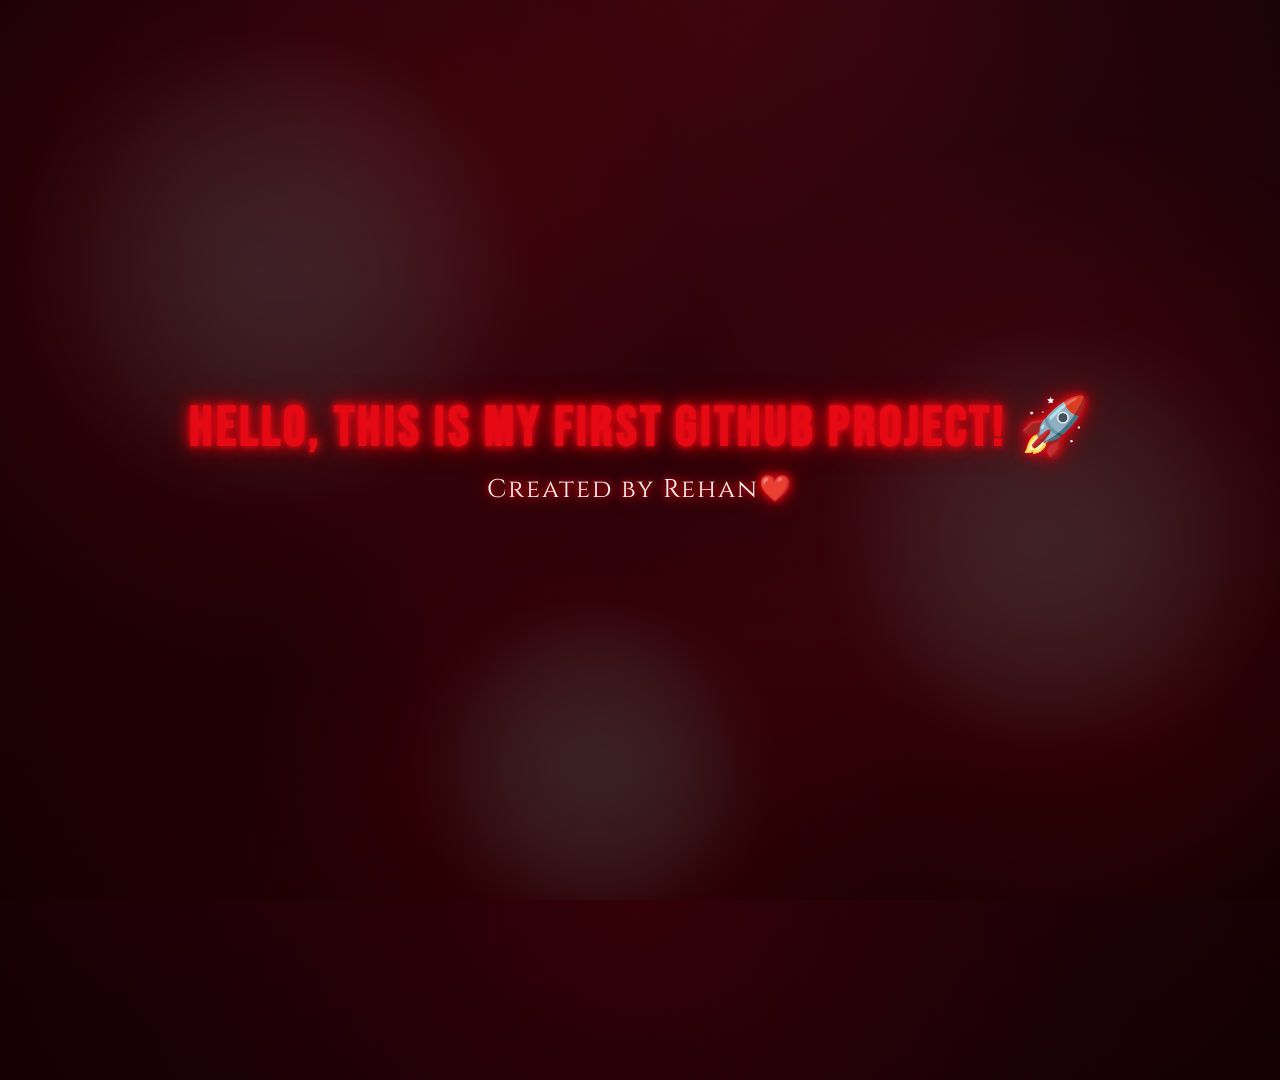
<file: index.html>
<!DOCTYPE html>
<html lang="en">
<head>
    <meta charset="UTF-8">
    <meta name="viewport" content="width=device-width, initial-scale=1.0">
    <title>My First Website</title>
    <link rel="stylesheet" href="style.css">
</head>
<body>
    <h1>Hello, this is my first GitHub project! 🚀</h1>
    <p>Created by Rehan❤️</p>
</body>
</html>
</file>
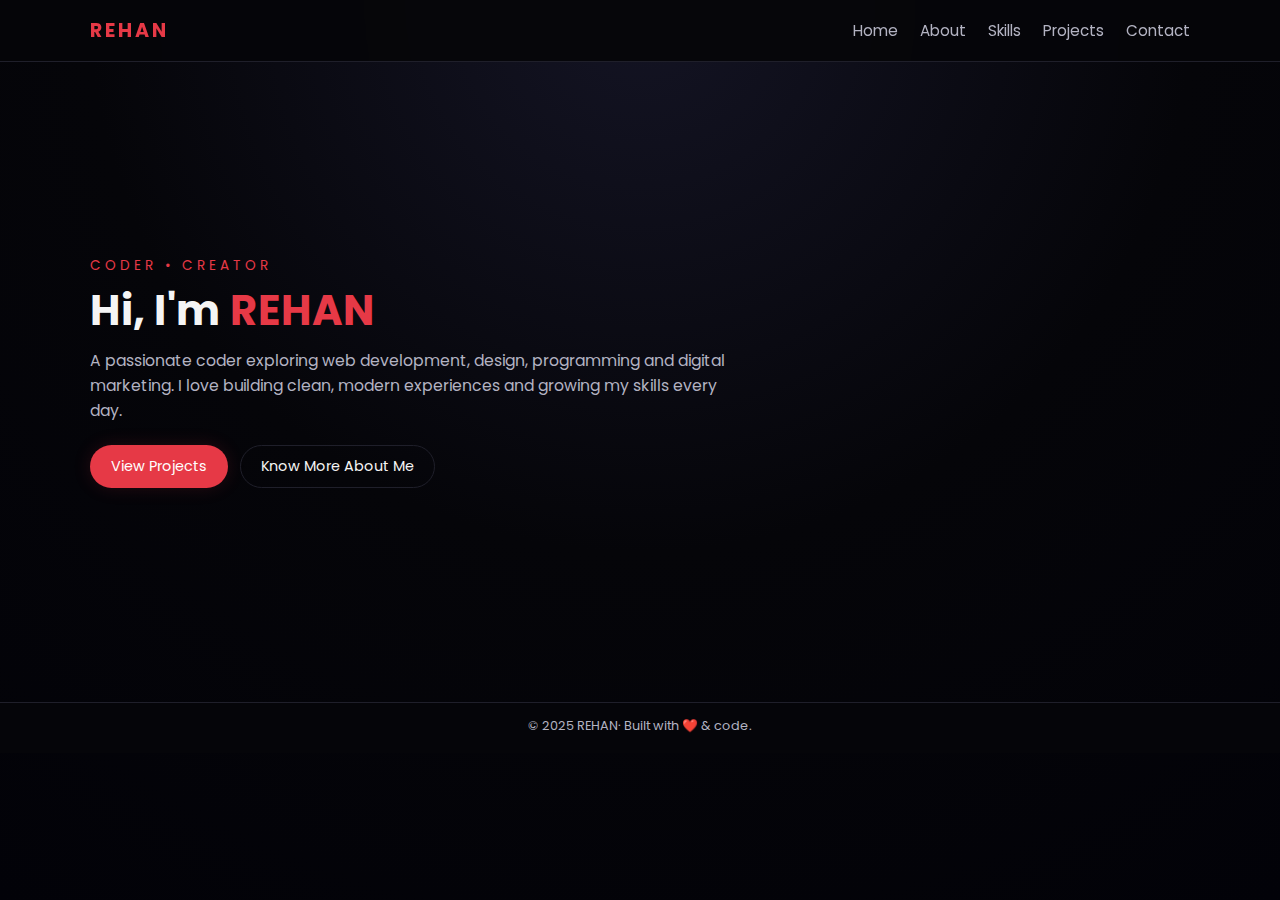
<file: Portfolio/index.html>
<!DOCTYPE html>
<html lang="en">
<head>
    <meta charset="UTF-8">
    <meta name="viewport" content="width=device-width, initial-scale=1.0">
    <title>REHAn | Home</title>
    <link rel="stylesheet" href="style.css">
</head>
<body>
    <header class="navbar">
        <div class="logo">REHAN</div>
        <nav>
            <a href="index.html">Home</a>
            <a href="about.html">About</a>
            <a href="skills.html">Skills</a>
            <a href="projects.html">Projects</a>
            <a href="contact.html">Contact</a>
        </nav>
    </header>

    <main>
        <!-- Hero Section -->
        <section class="hero">
            <div class="hero-text">
                <p class="tag">CODER • CREATOR</p>
                <h1>Hi, I'm <span class="accent">REHAN</span></h1>
                <p class="subtitle">
                    A passionate coder exploring web development, design, programming and digital marketing.
                    I love building clean, modern experiences and growing my skills every day.
                </p>
                <div class="hero-buttons">
                    <a href="projects.html" class="btn primary">View Projects</a>
                    <a href="about.html" class="btn secondary">Know More About Me</a>
                </div>
            </div>
        </section>
    </main>

    <footer class="footer">
        <p>© 2025 REHAN· Built with ❤️ & code.</p>
    </footer>
</body>
</html>
</file>
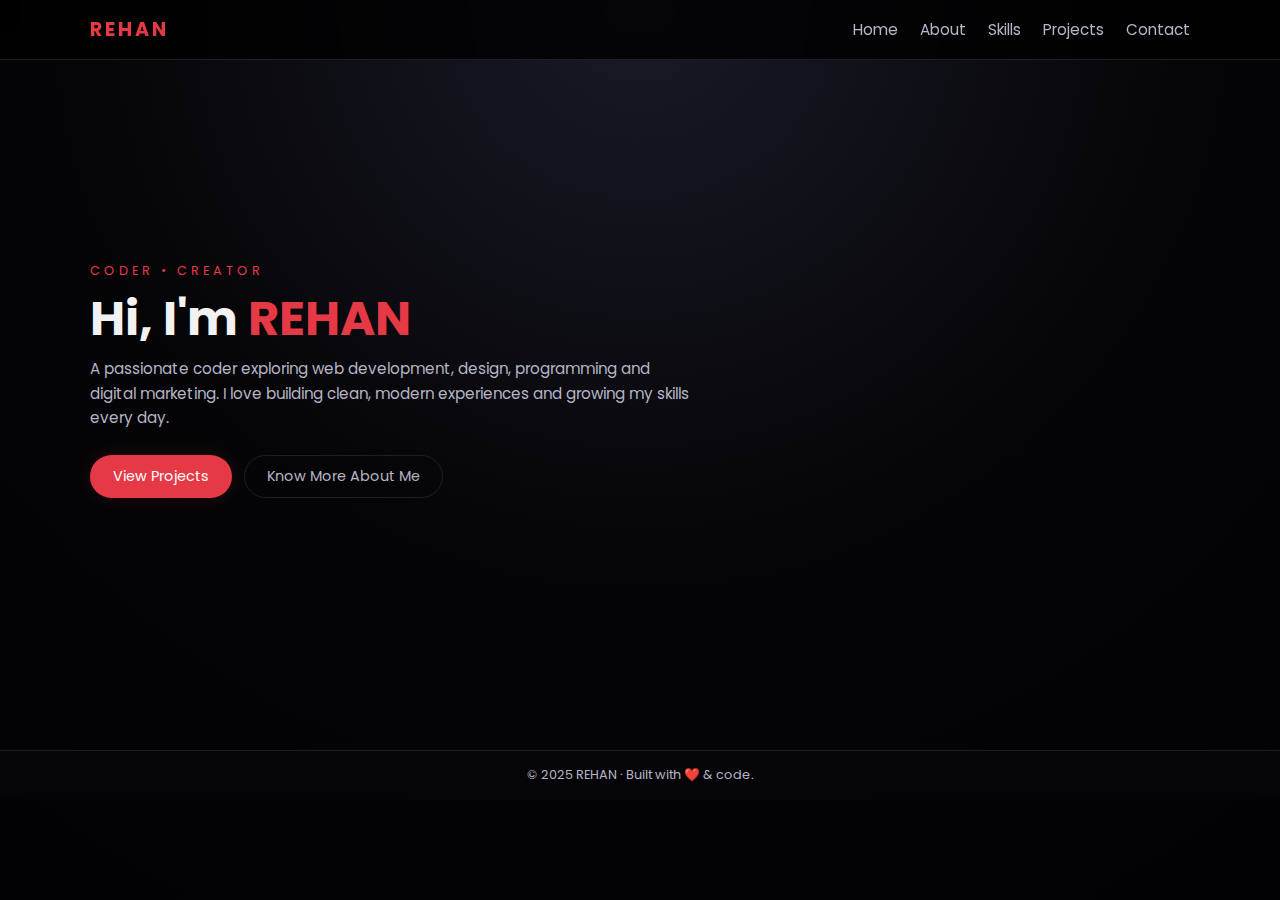
<file: Project/index.html>
<!DOCTYPE html>
<html lang="en">
<head>
    <meta charset="UTF-8">
    <meta name="viewport" content="width=device-width, initial-scale=1.0">
    <title>REHAN  | Home</title>
    <link rel="stylesheet" href="style.css">
</head>
<body>
    <header class="navbar">
        <div class="logo">REHAN</div>
        <nav>
            <a href="index.html">Home</a>
            <a href="about.html">About</a>
            <a href="skills.html">Skills</a>
            <a href="projects.html">Projects</a>
            <a href="contact.html">Contact</a>
        </nav>
    </header>

    <main>
        <!-- Hero Section -->
        <section class="hero">
            <div class="hero-text">
                <p class="tag">CODER • CREATOR</p>
                <h1>Hi, I'm <span class="accent">REHAN</span></h1>
                <p class="subtitle">
                    A passionate coder exploring web development, design, programming and digital marketing.
                    I love building clean, modern experiences and growing my skills every day.
                </p>
                <div class="hero-buttons">
                    <a href="projects.html" class="btn primary">View Projects</a>
                    <a href="about.html" class="btn secondary">Know More About Me</a>
                </div>
            </div>
        </section>
    </main>

    <footer class="footer">
        <p>© 2025 REHAN · Built with ❤️ & code.</p>
    </footer>
</body>
</html>
</file>
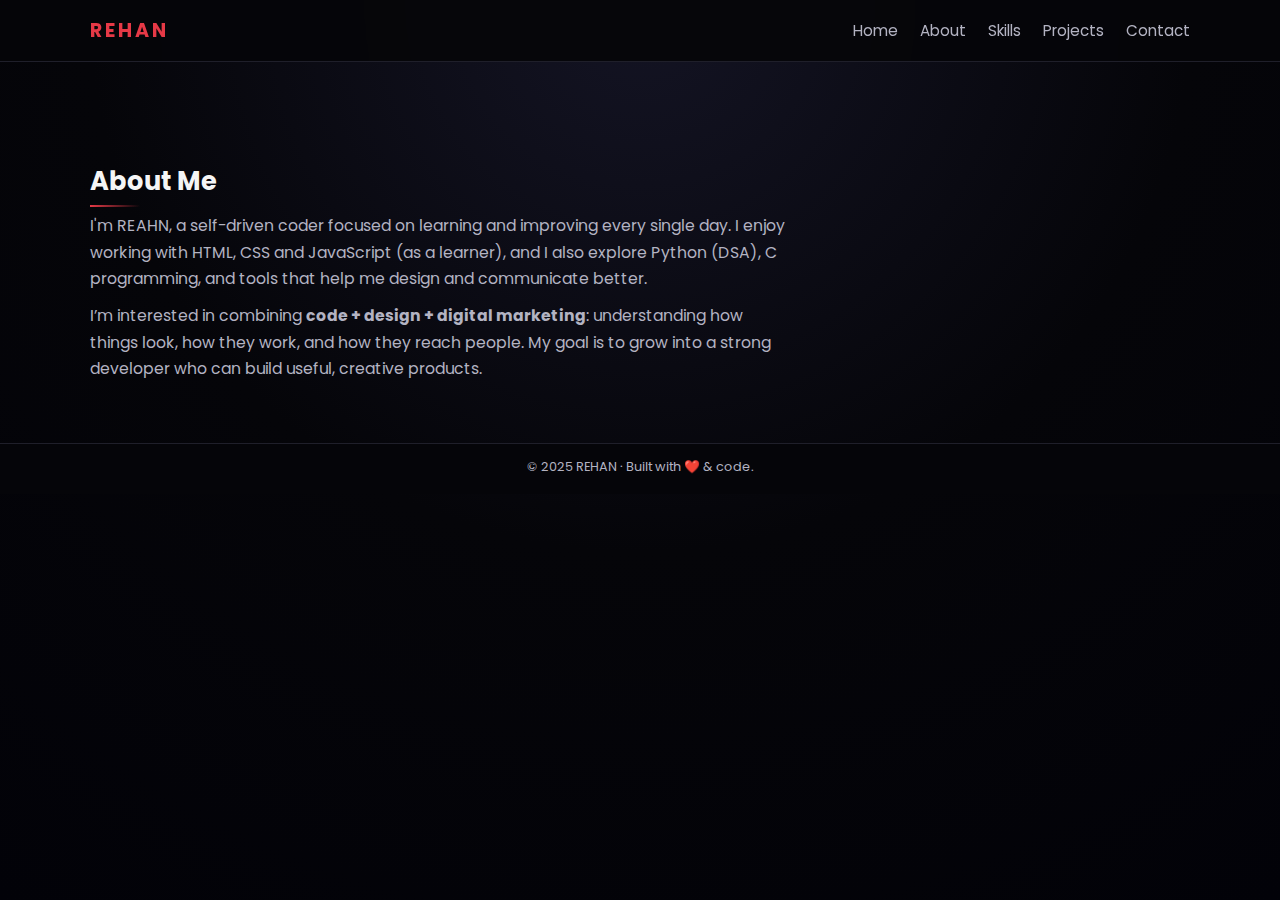
<file: Portfolio/about.html>
<!DOCTYPE html>
<html lang="en">
<head>
    <meta charset="UTF-8">
    <meta name="viewport" content="width=device-width, initial-scale=1.0">
    <title>XARO | About</title>
    <link rel="stylesheet" href="style.css">
</head>
<body>
    <header class="navbar">
        <div class="logo">REHAN</div>
        <nav>
            <a href="index.html">Home</a>
            <a href="about.html">About</a>
            <a href="skills.html">Skills</a>
            <a href="projects.html">Projects</a>
            <a href="contact.html">Contact</a>
        </nav>
    </header>

    <main>
        <section class="section">
            <h2 class="section-title">About Me</h2>
            <p class="section-text">
                I'm REAHN, a self-driven coder focused on learning and improving every single day.
                I enjoy working with HTML, CSS and JavaScript (as a learner), and I also explore Python (DSA),
                C programming, and tools that help me design and communicate better.
            </p>
            <p class="section-text" style="margin-top: 10px;">
                I’m interested in combining <strong>code + design + digital marketing</strong>:
                understanding how things look, how they work, and how they reach people.
                My goal is to grow into a strong developer who can build useful, creative products.
            </p>
        </section>
    </main>

    <footer class="footer">
        <p>© 2025 REHAN · Built with ❤️ & code.</p>
    </footer>
</body>
</html>
</file>
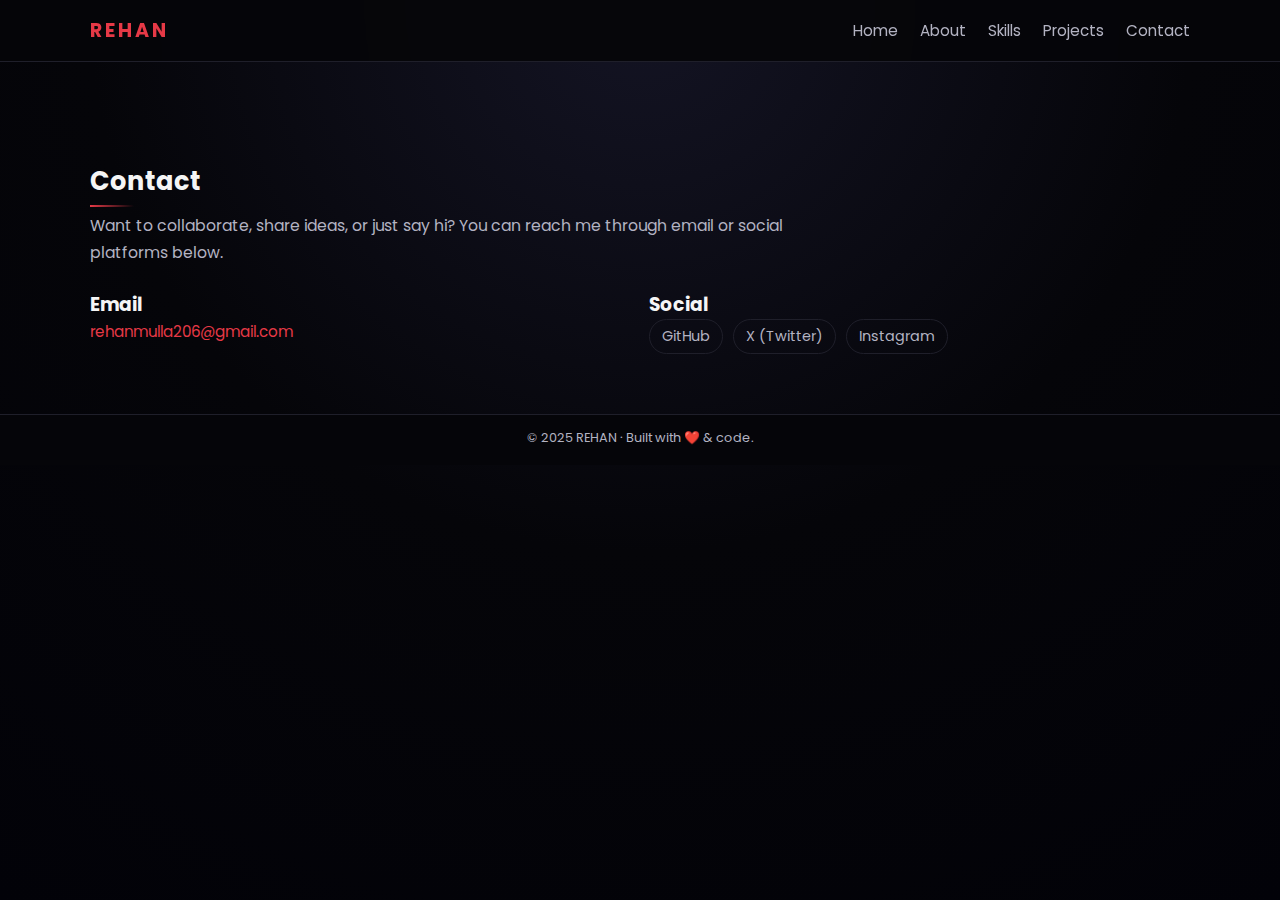
<file: Portfolio/contact.html>
<!DOCTYPE html>
<html lang="en">
<head>
    <meta charset="UTF-8">
    <meta name="viewport" content="width=device-width, initial-scale=1.0">
    <title>XARO | Contact</title>
    <link rel="stylesheet" href="style.css">
</head>
<body>
    <header class="navbar">
        <div class="logo">REHAN</div>
        <nav>
            <a href="index.html">Home</a>
            <a href="about.html">About</a>
            <a href="skills.html">Skills</a>
            <a href="projects.html">Projects</a>
            <a href="contact.html">Contact</a>
        </nav>
    </header>

    <main>
        <section class="section">
            <h2 class="section-title">Contact</h2>
            <p class="section-text">
                Want to collaborate, share ideas, or just say hi? You can reach me through email or social platforms below.
            </p>

            <div class="contact-grid" style="margin-top: 24px;">
                <div>
                    <h3>Email</h3>
                    <a href="mailto:rehanmulla206@gmail.com" class="contact-link">
                        rehanmulla206@gmail.com
                    </a>
                </div>
                <div>
                    <h3>Social</h3>
                    <div class="social-links">
                        <a href="https://github.com/Rehuuu206" target="_blank">GitHub</a>
                        <a href="https://x.com/home" target="_blank">X (Twitter)</a>
                        <a href="https://www.instagram.com/" target="_blank">Instagram</a>
                    </div>
                </div>
            </div>
        </section>
    </main>

    <footer class="footer">
        <p>© 2025 REHAN · Built with ❤️ & code.</p>
    </footer>
</body>
</html>
</file>
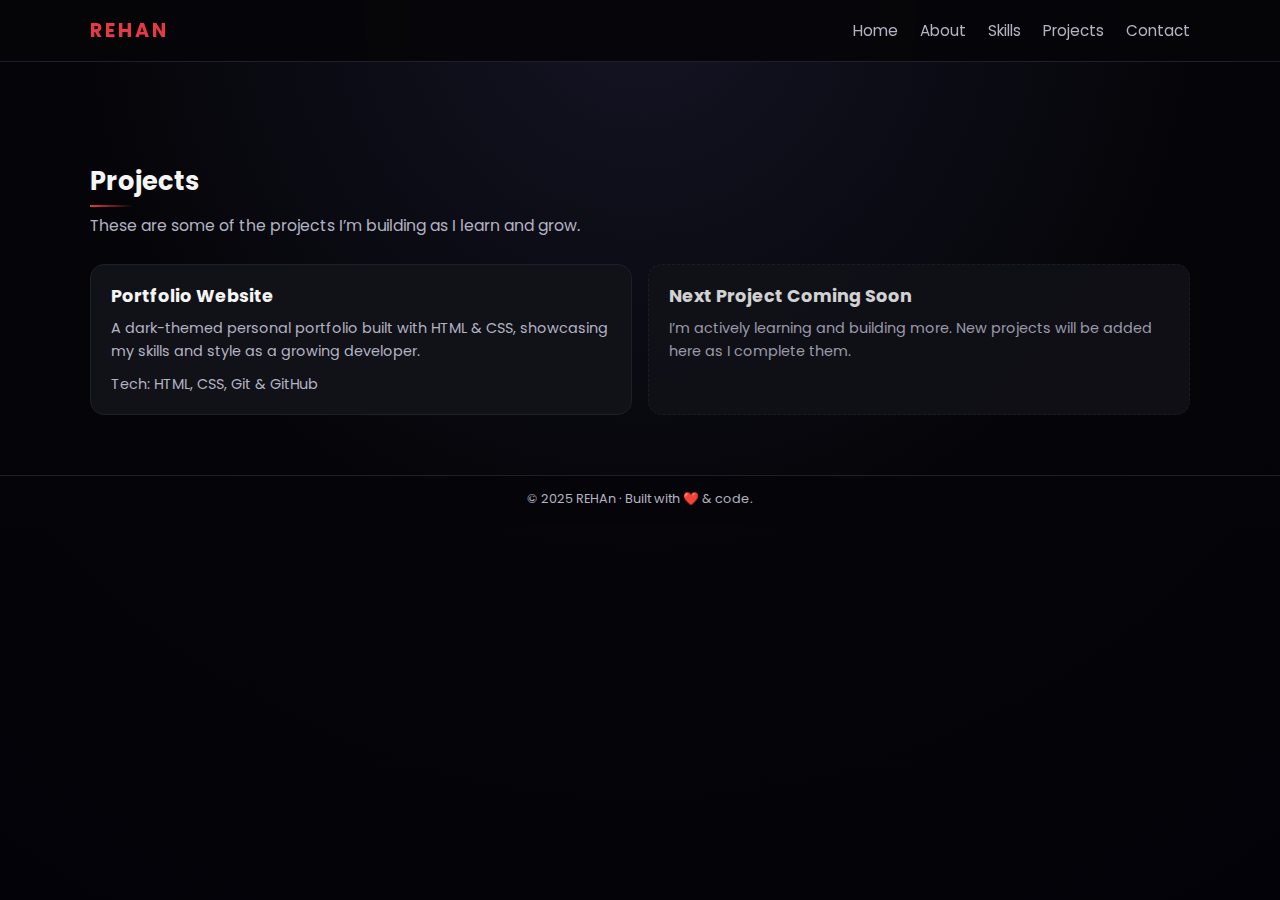
<file: Portfolio/projects.html>
<!DOCTYPE html>
<html lang="en">
<head>
    <meta charset="UTF-8">
    <meta name="viewport" content="width=device-width, initial-scale=1.0">
    <title>XARO | Projects</title>
    <link rel="stylesheet" href="style.css">
</head>
<body>
    <header class="navbar">
        <div class="logo">REHAN</div>
        <nav>
            <a href="index.html">Home</a>
            <a href="about.html">About</a>
            <a href="skills.html">Skills</a>
            <a href="projects.html">Projects</a>
            <a href="contact.html">Contact</a>
        </nav>
    </header>

    <main>
        <section class="section">
            <h2 class="section-title">Projects</h2>
            <p class="section-text">
                These are some of the projects I’m building as I learn and grow.
            </p>

            <div class="projects-grid" style="margin-top: 24px;">
                <div class="project-card">
                    <h3>Portfolio Website</h3>
                    <p>
                        A dark-themed personal portfolio built with HTML & CSS,
                        showcasing my skills and style as a growing developer.
                    </p>
                    <p class="project-tag">Tech: HTML, CSS, Git & GitHub</p>
                </div>

                <div class="project-card project-placeholder">
                    <h3>Next Project Coming Soon</h3>
                    <p>
                        I’m actively learning and building more.
                        New projects will be added here as I complete them.
                    </p>
                </div>
            </div>
        </section>
    </main>

    <footer class="footer">
        <p>© 2025 REHAn · Built with ❤️ & code.</p>
    </footer>
</body>
</html>
</file>
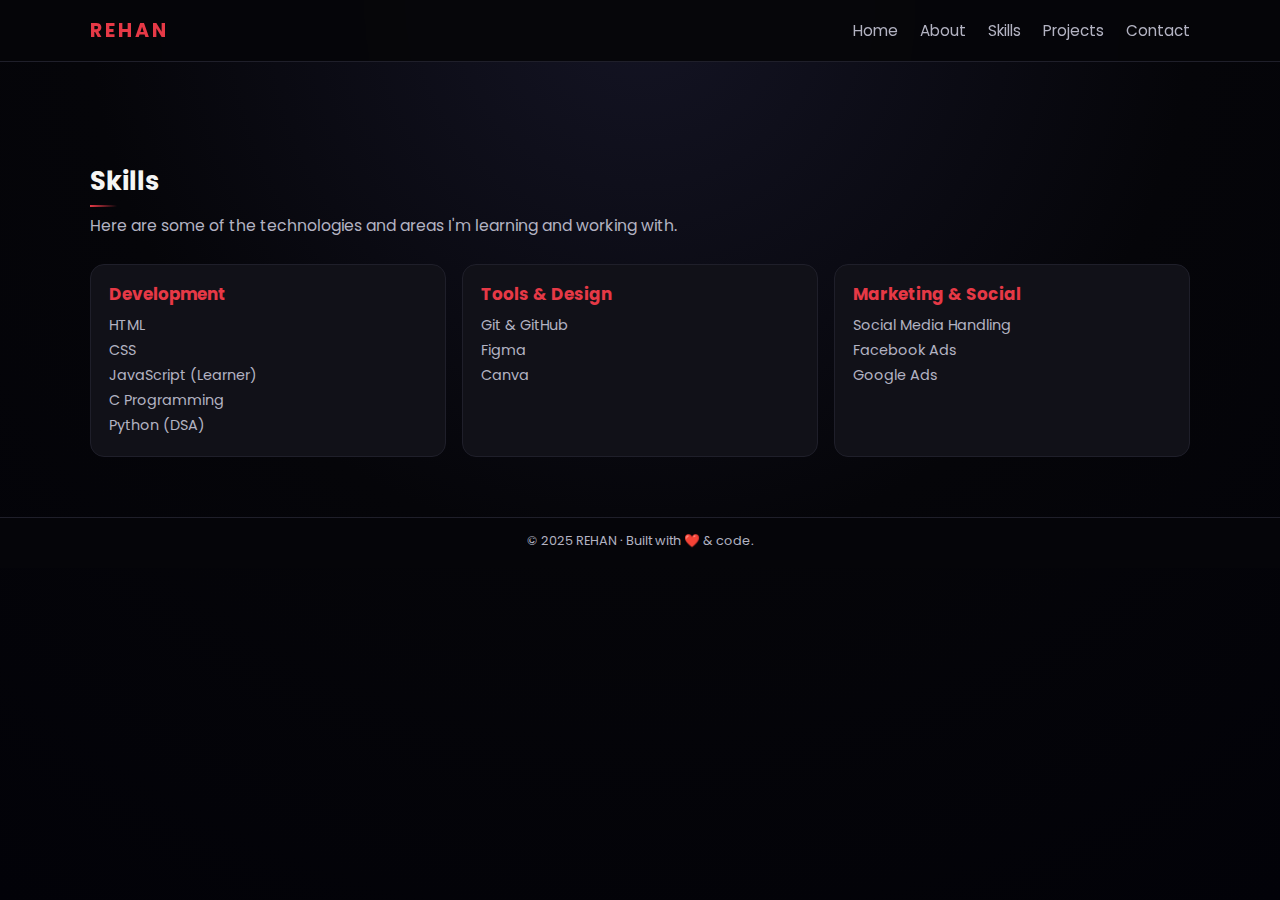
<file: Portfolio/skills.html>
<!DOCTYPE html>
<html lang="en">
<head>
    <meta charset="UTF-8">
    <meta name="viewport" content="width=device-width, initial-scale=1.0">
    <title>XARO | Skills</title>
    <link rel="stylesheet" href="style.css">
</head>
<body>
    <header class="navbar">
        <div class="logo">REHAN</div>
        <nav>
            <a href="index.html">Home</a>
            <a href="about.html">About</a>
            <a href="skills.html">Skills</a>
            <a href="projects.html">Projects</a>
            <a href="contact.html">Contact</a>
        </nav>
    </header>

    <main>
        <section class="section">
            <h2 class="section-title">Skills</h2>
            <p class="section-text">
                Here are some of the technologies and areas I'm learning and working with.
            </p>

            <div class="skills-grid" style="margin-top: 24px;">
                <div class="skill-card">
                    <h3>Development</h3>
                    <ul>
                        <li>HTML</li>
                        <li>CSS</li>
                        <li>JavaScript (Learner)</li>
                        <li>C Programming</li>
                        <li>Python (DSA)</li>
                    </ul>
                </div>
                <div class="skill-card">
                    <h3>Tools & Design</h3>
                    <ul>
                        <li>Git & GitHub</li>
                        <li>Figma</li>
                        <li>Canva</li>
                    </ul>
                </div>
                <div class="skill-card">
                    <h3>Marketing & Social</h3>
                    <ul>
                        <li>Social Media Handling</li>
                        <li>Facebook Ads</li>
                        <li>Google Ads</li>
                    </ul>
                </div>
            </div>
        </section>
    </main>

    <footer class="footer">
        <p>© 2025 REHAN · Built with ❤️ & code.</p>
    </footer>
</body>
</html>
</file>
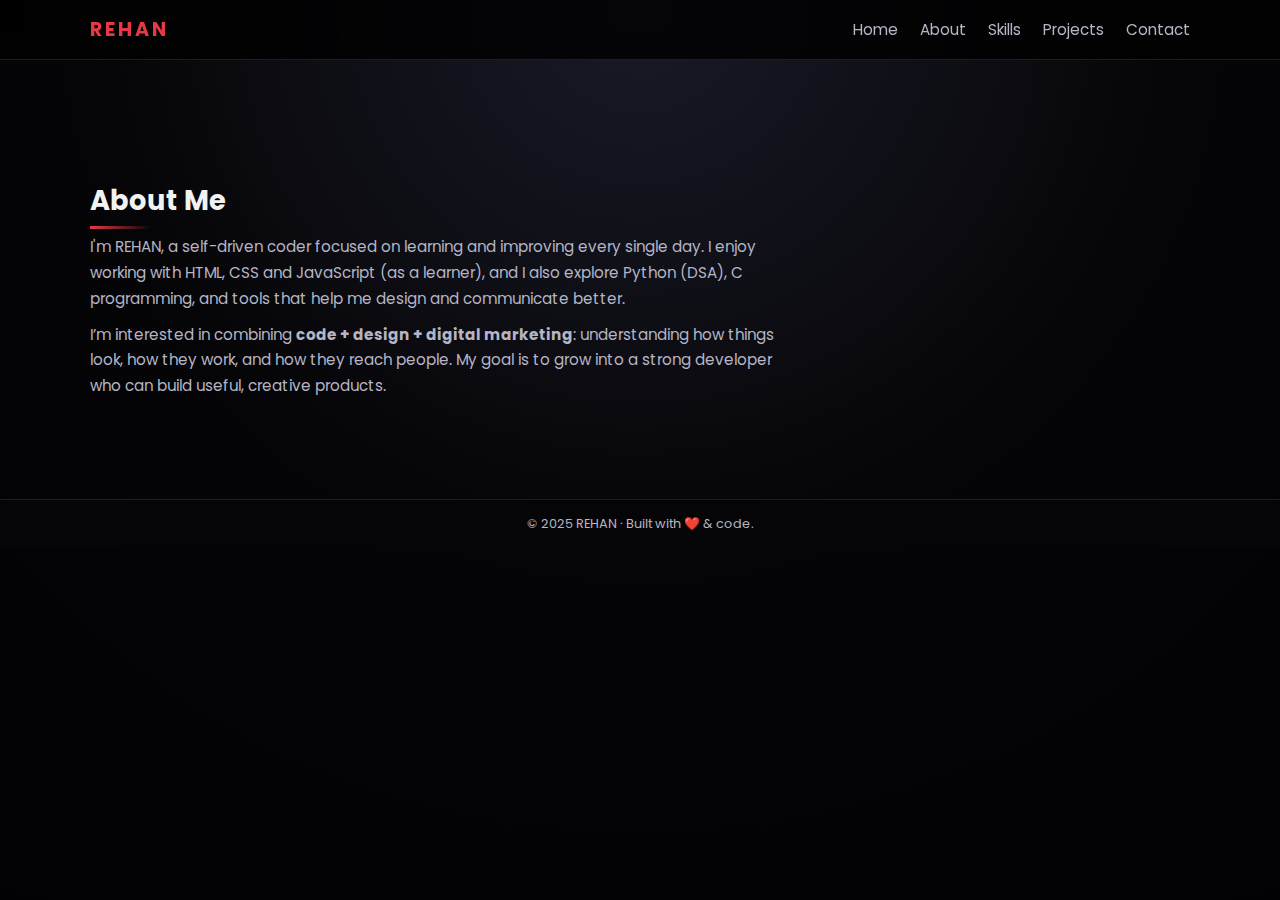
<file: Project/about.html>
<!DOCTYPE html>
<html lang="en">
<head>
    <meta charset="UTF-8">
    <meta name="viewport" content="width=device-width, initial-scale=1.0">
    <title>REHAN | About</title>
    <link rel="stylesheet" href="style.css">
</head>
<body>
    <header class="navbar">
        <div class="logo">REHAN</div>
        <nav>
            <a href="index.html">Home</a>
            <a href="about.html">About</a>
            <a href="skills.html">Skills</a>
            <a href="projects.html">Projects</a>
            <a href="contact.html">Contact</a>
        </nav>
    </header>

    <main>
        <section class="section">
            <h2 class="section-title">About Me</h2>
            <p class="section-text">
                I'm REHAN, a self-driven coder focused on learning and improving every single day.
                I enjoy working with HTML, CSS and JavaScript (as a learner), and I also explore Python (DSA),
                C programming, and tools that help me design and communicate better.
            </p>
            <p class="section-text" style="margin-top: 10px;">
                I’m interested in combining <strong>code + design + digital marketing</strong>:
                understanding how things look, how they work, and how they reach people.
                My goal is to grow into a strong developer who can build useful, creative products.
            </p>
        </section>
    </main>

    <footer class="footer">
        <p>© 2025 REHAN · Built with ❤️ & code.</p>
    </footer>
</body>
</html>
</file>
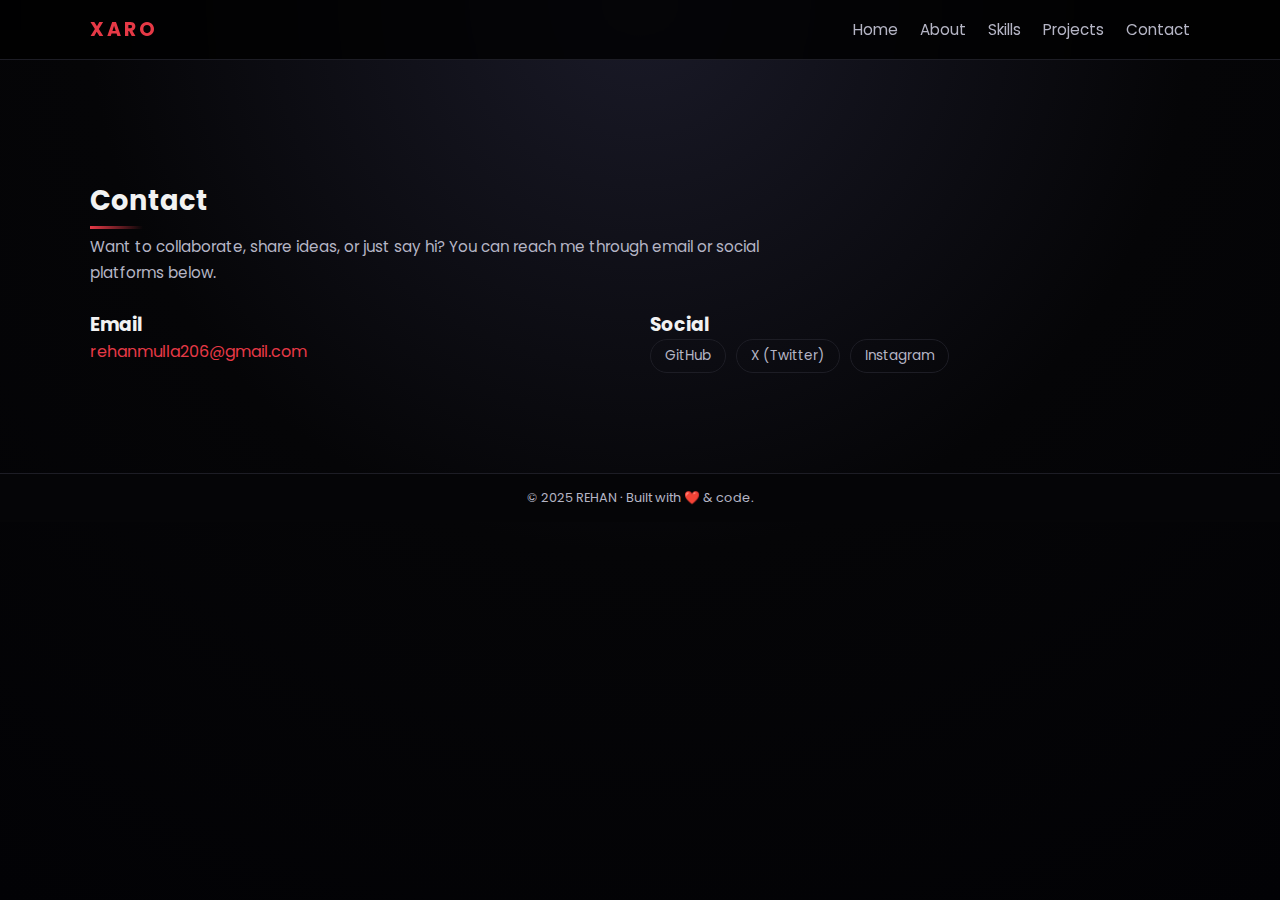
<file: Project/contact.html>
<!DOCTYPE html>
<html lang="en">
<head>
    <meta charset="UTF-8">
    <meta name="viewport" content="width=device-width, initial-scale=1.0">
    <title>REHAN | Contact</title>
    <link rel="stylesheet" href="style.css">
</head>
<body>
    <header class="navbar">
        <div class="logo">XARO</div>
        <nav>
            <a href="index.html">Home</a>
            <a href="about.html">About</a>
            <a href="skills.html">Skills</a>
            <a href="projects.html">Projects</a>
            <a href="contact.html">Contact</a>
        </nav>
    </header>

    <main>
        <section class="section">
            <h2 class="section-title">Contact</h2>
            <p class="section-text">
                Want to collaborate, share ideas, or just say hi? You can reach me through email or social platforms below.
            </p>

            <div class="contact-grid" style="margin-top: 24px;">
                <div>
                    <h3>Email</h3>
                    <a href="mailto:rehanmulla206@gmail.com" class="contact-link">
                        rehanmulla206@gmail.com
                    </a>
                </div>
                <div>
                    <h3>Social</h3>
                    <div class="social-links">
                        <a href="https://github.com/Rehuuu206" target="_blank">GitHub</a>
                        <a href="https://x.com/home" target="_blank">X (Twitter)</a>
                        <a href="https://www.instagram.com/" target="_blank">Instagram</a>
                    </div>
                </div>
            </div>
        </section>
    </main>

    <footer class="footer">
        <p>© 2025 REHAN · Built with ❤️ & code.</p>
    </footer>
</body>
</html>
</file>
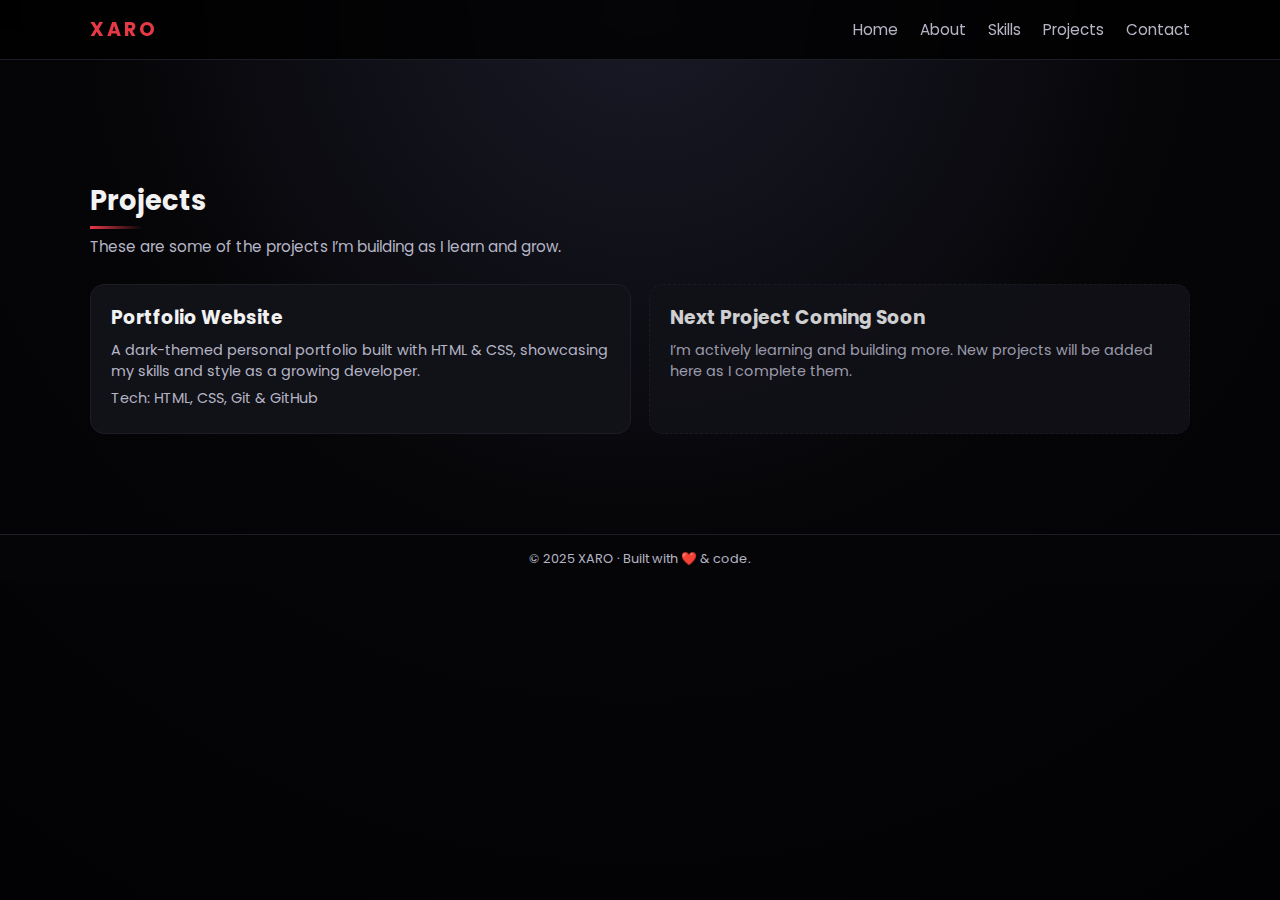
<file: Project/projects.html>
<!DOCTYPE html>
<html lang="en">
<head>
    <meta charset="UTF-8">
    <meta name="viewport" content="width=device-width, initial-scale=1.0">
    <title>XARO | Projects</title>
    <link rel="stylesheet" href="style.css">
</head>
<body>
    <header class="navbar">
        <div class="logo">XARO</div>
        <nav>
            <a href="index.html">Home</a>
            <a href="about.html">About</a>
            <a href="skills.html">Skills</a>
            <a href="projects.html">Projects</a>
            <a href="contact.html">Contact</a>
        </nav>
    </header>

    <main>
        <section class="section">
            <h2 class="section-title">Projects</h2>
            <p class="section-text">
                These are some of the projects I’m building as I learn and grow.
            </p>

            <div class="projects-grid" style="margin-top: 24px;">
                <div class="project-card">
                    <h3>Portfolio Website</h3>
                    <p>
                        A dark-themed personal portfolio built with HTML & CSS,
                        showcasing my skills and style as a growing developer.
                    </p>
                    <p class="project-tag">Tech: HTML, CSS, Git & GitHub</p>
                </div>

                <div class="project-card project-placeholder">
                    <h3>Next Project Coming Soon</h3>
                    <p>
                        I’m actively learning and building more.
                        New projects will be added here as I complete them.
                    </p>
                </div>
            </div>
        </section>
    </main>

    <footer class="footer">
        <p>© 2025 XARO · Built with ❤️ & code.</p>
    </footer>
</body>
</html>
</file>
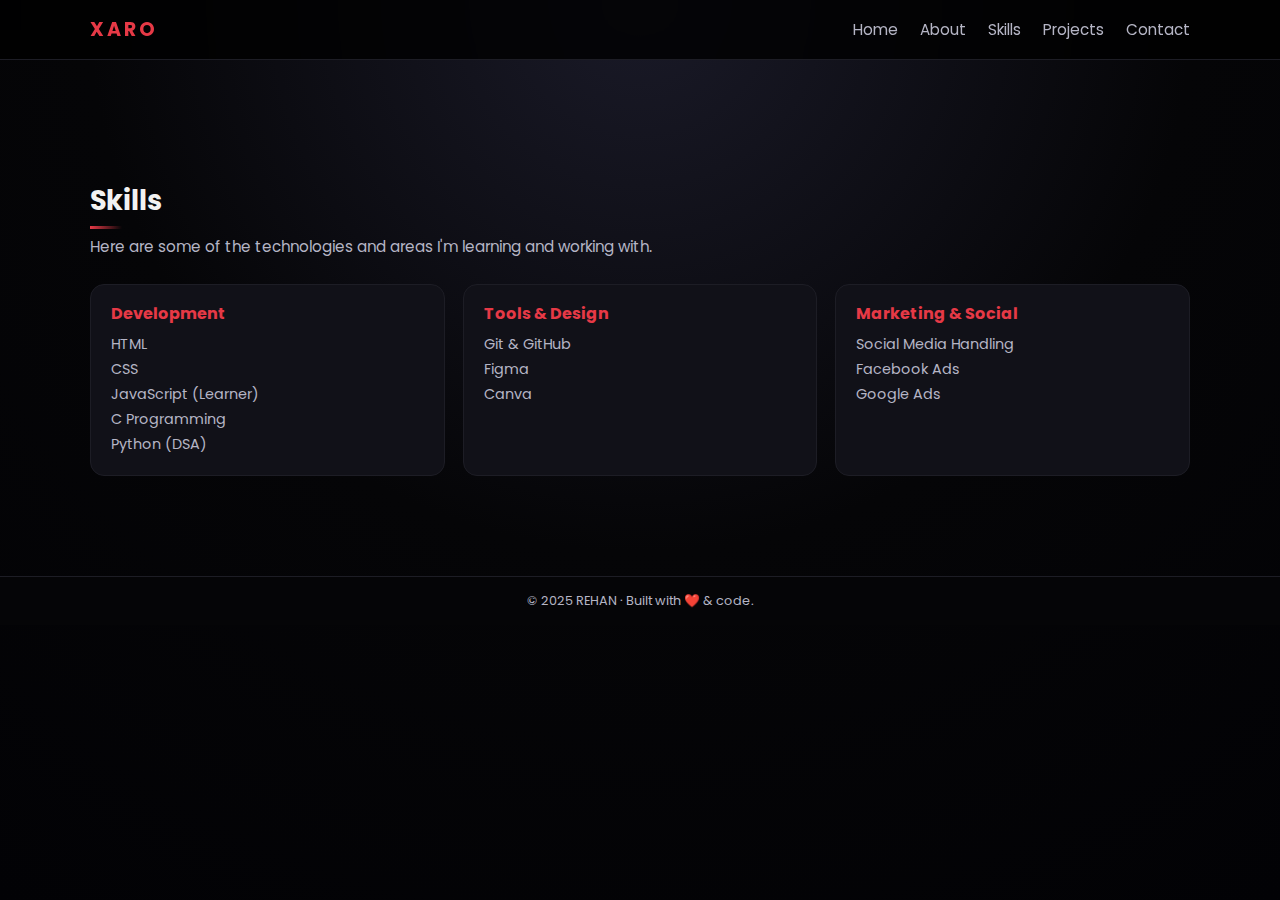
<file: Project/skills.html>
<!DOCTYPE html>
<html lang="en">
<head>
    <meta charset="UTF-8">
    <meta name="viewport" content="width=device-width, initial-scale=1.0">
    <title>REHAN | Skills</title>
    <link rel="stylesheet" href="style.css">
</head>
<body>
    <header class="navbar">
        <div class="logo">XARO</div>
        <nav>
            <a href="index.html">Home</a>
            <a href="about.html">About</a>
            <a href="skills.html">Skills</a>
            <a href="projects.html">Projects</a>
            <a href="contact.html">Contact</a>
        </nav>
    </header>

    <main>
        <section class="section">
            <h2 class="section-title">Skills</h2>
            <p class="section-text">
                Here are some of the technologies and areas I'm learning and working with.
            </p>

            <div class="skills-grid" style="margin-top: 24px;">
                <div class="skill-card">
                    <h3>Development</h3>
                    <ul>
                        <li>HTML</li>
                        <li>CSS</li>
                        <li>JavaScript (Learner)</li>
                        <li>C Programming</li>
                        <li>Python (DSA)</li>
                    </ul>
                </div>
                <div class="skill-card">
                    <h3>Tools & Design</h3>
                    <ul>
                        <li>Git & GitHub</li>
                        <li>Figma</li>
                        <li>Canva</li>
                    </ul>
                </div>
                <div class="skill-card">
                    <h3>Marketing & Social</h3>
                    <ul>
                        <li>Social Media Handling</li>
                        <li>Facebook Ads</li>
                        <li>Google Ads</li>
                    </ul>
                </div>
            </div>
        </section>
    </main>

    <footer class="footer">
        <p>© 2025 REHAN · Built with ❤️ & code.</p>
    </footer>
</body>
</html>
</file>
<file: style.css>
/* Stranger Things Style – Full CSS, NO URL IMAGES */

/* Fonts */
@import url('https://fonts.googleapis.com/css2?family=Bebas+Neue&display=swap');
@import url('https://fonts.googleapis.com/css2?family=Cinzel:wght@400;700&display=swap');

/* =============== BODY (BACKGROUND + LAYOUT) =============== */
body {
    font-family: 'Bebas Neue', Arial, sans-serif;
    background: radial-gradient(circle at top, #1a0005 0%, #020005 40%, #000 100%);
    color: #e50914;
    text-align: center;
    height: 100vh;
    margin: 0;
    overflow: hidden;
    display: flex;
    flex-direction: column;
    justify-content: center;
    align-items: center;
    position: relative;
}

/* Monster mist + blobs layer */
body::before {
    content: "";
    position: absolute;
    inset: -20%;
    background:
        radial-gradient(circle at 10% 20%, rgba(229, 9, 20, 0.22) 0, transparent 50%),
        radial-gradient(circle at 80% 70%, rgba(229, 9, 20, 0.25) 0, transparent 55%),
        radial-gradient(circle at 30% 85%, rgba(150, 0, 10, 0.4) 0, transparent 60%),
        radial-gradient(circle at 60% 10%, rgba(255, 30, 50, 0.35) 0, transparent 55%);
    mix-blend-mode: screen;
    opacity: 0.5;
    animation: blobsMove 10s infinite alternate ease-in-out;
    pointer-events: none;
}

@keyframes blobsMove {
    0% {
        transform: translate(0, 0) scale(1);
        filter: blur(6px);
    }
    50% {
        transform: translate(-40px, -30px) scale(1.05);
        filter: blur(10px);
    }
    100% {
        transform: translate(30px, 40px) scale(0.98);
        filter: blur(7px);
    }
}

/* Glowing eyes layer – abstract "monsters" */
body::after {
    content: "";
    position: absolute;
    inset: 0;
    background:
        /* eyes pair 1 */
        radial-gradient(circle at 20% 30%, rgba(255, 255, 255, 0.85) 0, transparent 20%) ,
        radial-gradient(circle at 24% 30%, rgba(255, 255, 255, 0.85) 0, transparent 20%),
        radial-gradient(circle at 20% 30%, rgba(229, 9, 20, 0.7) 0, transparent 35%),
        radial-gradient(circle at 24% 30%, rgba(229, 9, 20, 0.7) 0, transparent 35%),

        /* eyes pair 2 */
        radial-gradient(circle at 80% 60%, rgba(255, 255, 255, 0.9) 0, transparent 18%),
        radial-gradient(circle at 84% 60%, rgba(255, 255, 255, 0.9) 0, transparent 18%),
        radial-gradient(circle at 80% 60%, rgba(229, 9, 20, 0.8) 0, transparent 35%),
        radial-gradient(circle at 84% 60%, rgba(229, 9, 20, 0.8) 0, transparent 35%),

        /* eyes pair 3 */
        radial-gradient(circle at 45% 85%, rgba(255, 255, 255, 0.9) 0, transparent 16%),
        radial-gradient(circle at 48% 85%, rgba(255, 255, 255, 0.9) 0, transparent 16%),
        radial-gradient(circle at 45% 85%, rgba(229, 9, 20, 0.75) 0, transparent 32%),
        radial-gradient(circle at 48% 85%, rgba(229, 9, 20, 0.75) 0, transparent 32%);
    opacity: 0.12;
    animation: eyesFlicker 3.5s infinite ease-in-out;
    pointer-events: none;
}

@keyframes eyesFlicker {
    0%   { opacity: 0;   filter: blur(2px); }
    20%  { opacity: 0.25; }
    40%  { opacity: 0.15; }
    60%  { opacity: 0.3;  filter: blur(1px); }
    80%  { opacity: 0.05; }
    100% { opacity: 0;   filter: blur(3px); }
}


/* =============== HEADING (H1) =============== */
h1 {
    position: relative;
    z-index: 1;
    font-size: 3.5rem;
    letter-spacing: 3px;
    text-shadow:
        0 0 6px #e50914,
        0 0 14px #e50914,
        0 0 28px #b2000b;
    animation: titleFlicker 1.8s infinite;
    margin: 0 10px 10px;
}

@keyframes titleFlicker {
    0%, 100% { opacity: 1; }
    30% { opacity: 0.7; }
    45% { opacity: 0.3; }
    55% { opacity: 0.9; }
    70% { opacity: 0.6; }
}

/* =============== SUBTEXT (P) =============== */
p {
    position: relative;
    z-index: 1;
    font-family: 'Cinzel', serif;
    font-size: 1.6rem;
    color: #ffffff;
    letter-spacing: 2px;
    text-shadow:
        0 0 6px #e50914,
        0 0 12px #e50914,
        0 0 24px #b2000b;
    opacity: 0.95;
    animation: heartbeat 1.6s infinite ease-in-out;
    margin: 0 10px;
}

@keyframes heartbeat {
    0% {
        transform: scale(1);
        text-shadow: 0 0 6px #e50914, 0 0 12px #e50914;
    }
    50% {
        transform: scale(1.08);
        text-shadow: 0 0 18px #ff002c, 0 0 36px #e50914;
    }
    100% {
        transform: scale(1);
        text-shadow: 0 0 6px #e50914, 0 0 12px #e50914;
    }
}
</file>
<file: Portfolio/style.css>
/* Fonts */
@import url('https://fonts.googleapis.com/css2?family=Poppins:wght@300;400;500;600;700&display=swap');

:root {
    --bg: #050509;
    --bg-alt: #0b0b12;
    --card: #111118;
    --accent: #e63946;
    --accent-soft: rgba(230, 57, 70, 0.15);
    --text-main: #f5f5f5;
    --text-muted: #b3b3c2;
    --border-subtle: #1f1f2a;
}

/* Global reset */
* {
    margin: 0;
    padding: 0;
    box-sizing: border-box;
}

body {
    font-family: 'Poppins', system-ui, -apple-system, BlinkMacSystemFont, sans-serif;
    background: radial-gradient(circle at top, #141424 0%, #050509 50%, #020208 100%);
    color: var(--text-main);
    min-height: 100vh;
}

/* Navbar */
.navbar {
    position: sticky;
    top: 0;
    z-index: 10;
    display: flex;
    justify-content: space-between;
    align-items: center;
    padding: 16px 7%;
    background: rgba(5, 5, 9, 0.92);
    backdrop-filter: blur(14px);
    border-bottom: 1px solid var(--border-subtle);
}

.logo {
    font-weight: 700;
    letter-spacing: 3px;
    font-size: 1.2rem;
    color: var(--accent);
}

.navbar nav a {
    color: var(--text-muted);
    text-decoration: none;
    margin-left: 18px;
    font-size: 0.95rem;
    transition: color 0.2s ease, transform 0.2s ease;
}

.navbar nav a:hover {
    color: var(--accent);
    transform: translateY(-1px);
}

/* Layout */
main {
    padding: 40px 7% 60px;
}

/* Hero */
.hero {
    min-height: 60vh;
    display: flex;
    align-items: center;
    justify-content: flex-start;
}

.hero-text {
    max-width: 650px;
}

.tag {
    font-size: 0.85rem;
    letter-spacing: 4px;
    text-transform: uppercase;
    color: var(--accent);
    margin-bottom: 10px;
}

.hero h1 {
    font-size: 2.6rem;
    line-height: 1.2;
    margin-bottom: 12px;
}

.hero .accent {
    color: var(--accent);
}

.subtitle {
    font-size: 0.98rem;
    color: var(--text-muted);
    line-height: 1.6;
    margin-bottom: 22px;
}

.hero-buttons {
    display: flex;
    gap: 12px;
}

.btn {
    display: inline-block;
    padding: 10px 20px;
    border-radius: 999px;
    font-size: 0.9rem;
    border: 1px solid transparent;
    text-decoration: none;
    cursor: pointer;
    transition: background 0.2s ease, color 0.2s ease, transform 0.15s ease, box-shadow 0.15s ease;
}

.btn.primary {
    background: var(--accent);
    color: #fff;
    box-shadow: 0 0 18px var(--accent-soft);
}

.btn.primary:hover {
    transform: translateY(-1px);
    box-shadow: 0 0 26px var(--accent-soft);
}

.btn.secondary {
    background: transparent;
    color: var(--text-main);
    border-color: var(--border-subtle);
}

.btn.secondary:hover {
    border-color: var(--accent);
    color: var(--accent);
}

/* Sections */
.section {
    margin-top: 60px;
}

.section-title {
    font-size: 1.6rem;
    margin-bottom: 12px;
    position: relative;
    display: inline-block;
}

.section-title::after {
    content: "";
    position: absolute;
    left: 0;
    bottom: -6px;
    width: 40%;
    height: 2px;
    background: linear-gradient(90deg, var(--accent), transparent);
}

.section-text {
    max-width: 700px;
    color: var(--text-muted);
    font-size: 0.98rem;
    line-height: 1.7;
}

/* Skills */
.skills-grid {
    margin-top: 20px;
    display: grid;
    grid-template-columns: repeat(auto-fit, minmax(210px, 1fr));
    gap: 16px;
}

.skill-card {
    background: var(--card);
    border-radius: 14px;
    padding: 16px 18px;
    border: 1px solid var(--border-subtle);
}

.skill-card h3 {
    font-size: 1.05rem;
    margin-bottom: 8px;
    color: var(--accent);
}

.skill-card ul {
    list-style: none;
}

.skill-card li {
    font-size: 0.9rem;
    color: var(--text-muted);
    margin-bottom: 4px;
}

/* Projects */
.projects-grid {
    margin-top: 20px;
    display: grid;
    grid-template-columns: repeat(auto-fit, minmax(260px, 1fr));
    gap: 16px;
}

.project-card {
    background: var(--card);
    border-radius: 14px;
    padding: 18px 20px;
    border: 1px solid var(--border-subtle);
}

.project-card h3 {
    font-size: 1.1rem;
    margin-bottom: 8px;
}

.project-card p {
    font-size: 0.9rem;
    color: var(--text-muted);
    line-height: 1.6;
}

.project-tag {
    margin-top: 10px;
    font-size: 0.85rem;
    color: var(--accent);
}

.project-placeholder {
    opacity: 0.85;
    border-style: dashed;
}

/* Contact */
.contact-grid {
    margin-top: 20px;
    display: grid;
    grid-template-columns: repeat(auto-fit, minmax(230px, 1fr));
    gap: 18px;
}

.contact-link {
    color: var(--accent);
    text-decoration: none;
    font-size: 0.95rem;
    word-break: break-all;
}

.contact-link:hover {
    text-decoration: underline;
}

.social-links {
    display: flex;
    flex-wrap: wrap;
    gap: 10px;
}

.social-links a {
    font-size: 0.9rem;
    color: var(--text-muted);
    text-decoration: none;
    border-radius: 999px;
    border: 1px solid var(--border-subtle);
    padding: 6px 12px;
    transition: 0.2s ease;
}

.social-links a:hover {
    color: var(--accent);
    border-color: var(--accent);
}

/* Footer */
.footer {
    border-top: 1px solid var(--border-subtle);
    text-align: center;
    padding: 14px 7% 18px;
    font-size: 0.8rem;
    color: var(--text-muted);
    background: #050509;
}

/* Responsive tweaks */
@media (max-width: 768px) {
    .hero {
        min-height: auto;
    }

    .hero h1 {
        font-size: 2.2rem;
    }

    .navbar {
        flex-direction: column;
        align-items: flex-start;
        gap: 8px;
    }

    .navbar nav a {
        margin-left: 0;
        margin-right: 14px;
    }
}
</file>
<file: Project/style.css>
/* ===========================
   DARK + RED PORTFOLIO THEME
   By: XARO
=============================*/

/* Fonts */
@import url('https://fonts.googleapis.com/css2?family=Poppins:wght@300;400;500;600;700&display=swap');

:root {
    --bg: #050507;
    --bg-alt: #0a0a0e;
    --card: #111118;
    --primary: #e63946;
    --primary-soft: rgba(230, 57, 70, 0.15);
    --text: #f2f2f2;
    --text-light: #b5b5c5;
    --border: #1d1d25;
}

/* Reset */
* {
    margin: 0;
    padding: 0;
    box-sizing: border-box;
}

body {
    font-family: 'Poppins', sans-serif;
    background: radial-gradient(circle at top, #1a1a28 0%, #050507 50%, #020205 100%);
    color: var(--text);
    min-height: 100vh;
}

/* Navbar */
.navbar {
    width: 100%;
    padding: 15px 7%;
    background: rgba(0,0,0,0.8);
    backdrop-filter: blur(12px);
    display: flex;
    align-items: center;
    justify-content: space-between;
    position: sticky;
    top: 0;
    border-bottom: 1px solid var(--border);
    z-index: 100;
}

.logo {
    color: var(--primary);
    font-weight: 700;
    font-size: 1.2rem;
    letter-spacing: 3px;
}

.navbar nav a {
    text-decoration: none;
    color: var(--text-light);
    margin-left: 18px;
    font-size: 0.95rem;
    transition: 0.25s;
}

.navbar nav a:hover {
    color: var(--primary);
}

/* Layout */
main {
    padding: 50px 7%;
}

/* Hero */
.hero {
    min-height: 60vh;
    display: flex;
    align-items: center;
}

.tag {
    letter-spacing: 4px;
    color: var(--primary);
    font-size: 0.8rem;
}

.hero h1 {
    font-size: 3rem;
    margin: 10px 0;
    line-height: 1.2;
}

.accent {
    color: var(--primary);
}

.subtitle {
    color: var(--text-light);
    line-height: 1.6;
    font-size: 0.95rem;
    margin-bottom: 25px;
    max-width: 600px;
}

.hero-buttons {
    display: flex;
    gap: 12px;
}

.btn {
    text-decoration: none;
    font-size: 0.9rem;
    padding: 10px 22px;
    border-radius: 40px;
    border: 1px solid transparent;
    transition: 0.2s;
}

.btn.primary {
    background: var(--primary);
    color: #fff;
    box-shadow: 0 0 20px var(--primary-soft);
}

.btn.primary:hover {
    box-shadow: 0 0 30px var(--primary-soft);
    transform: translateY(-2px);
}

.btn.secondary {
    border: 1px solid var(--border);
    color: var(--text-light);
}

.btn.secondary:hover {
    border-color: var(--primary);
    color: var(--primary);
}

/* Sections */
.section {
    margin-top: 70px;
}

.section-title {
    font-size: 1.7rem;
    margin-bottom: 12px;
    position: relative;
    display: inline-block;
}

.section-title::after {
    content: "";
    width: 45%;
    height: 3px;
    position: absolute;
    left: 0;
    bottom: -7px;
    background: linear-gradient(90deg, var(--primary), transparent);
}

.section-text {
    max-width: 700px;
    font-size: 0.95rem;
    color: var(--text-light);
    line-height: 1.7;
}

/* Skills Grid */
.skills-grid {
    display: grid;
    gap: 18px;
    grid-template-columns: repeat(auto-fit, minmax(220px, 1fr));
    margin-top: 25px;
}

.skill-card {
    background: var(--card);
    border-radius: 14px;
    padding: 16px 20px;
    border: 1px solid var(--border);
}

.skill-card h3 {
    margin-bottom: 8px;
    font-size: 1rem;
    color: var(--primary);
}

.skill-card li {
    list-style: none;
    color: var(--text-light);
    font-size: 0.9rem;
    margin-bottom: 4px;
}

/* Projects */
.projects-grid {
    display: grid;
    gap: 18px;
    grid-template-columns: repeat(auto-fit, minmax(260px, 1fr));
    margin-top: 25px;
}

.project-card {
    background: var(--card);
    border: 1px solid var(--border);
    border-radius: 14px;
    padding: 18px 20px;
}

.project-card h3 {
    margin-bottom: 8px;
}

.project-card p {
    color: var(--text-light);
    font-size: 0.9rem;
    margin-bottom: 6px;
}

.project-tag {
    font-size: 0.8rem;
    color: var(--primary);
}

.project-placeholder {
    border-style: dashed;
    opacity: 0.85;
}

/* Contact */
.contact-grid {
    display: grid;
    grid-template-columns: repeat(auto-fit, minmax(240px, 1fr));
    gap: 20px;
    margin-top: 20px;
}

.contact-link {
    text-decoration: none;
    color: var(--primary);
    transition: 0.2s;
    word-break: break-word;
}

.contact-link:hover {
    text-decoration: underline;
}

.social-links {
    display: flex;
    gap: 10px;
    flex-wrap: wrap;
}

.social-links a {
    color: var(--text-light);
    text-decoration: none;
    border-radius: 40px;
    border: 1px solid var(--border);
    padding: 6px 14px;
    font-size: 0.85rem;
    transition: 0.2s;
}

.social-links a:hover {
    color: var(--primary);
    border-color: var(--primary);
}

/* Footer */
.footer {
    text-align: center;
    border-top: 1px solid var(--border);
    padding: 15px 7%;
    font-size: 0.8rem;
    color: var(--text-light);
    background: #050507;
    margin-top: 50px;
}

/* Mobile Responsive */
@media (max-width: 768px) {
    .hero h1 {
        font-size: 2.3rem;
    }
    .navbar {
        flex-direction: column;
        align-items: flex-start;
        gap: 6px;
    }
}
</file>
